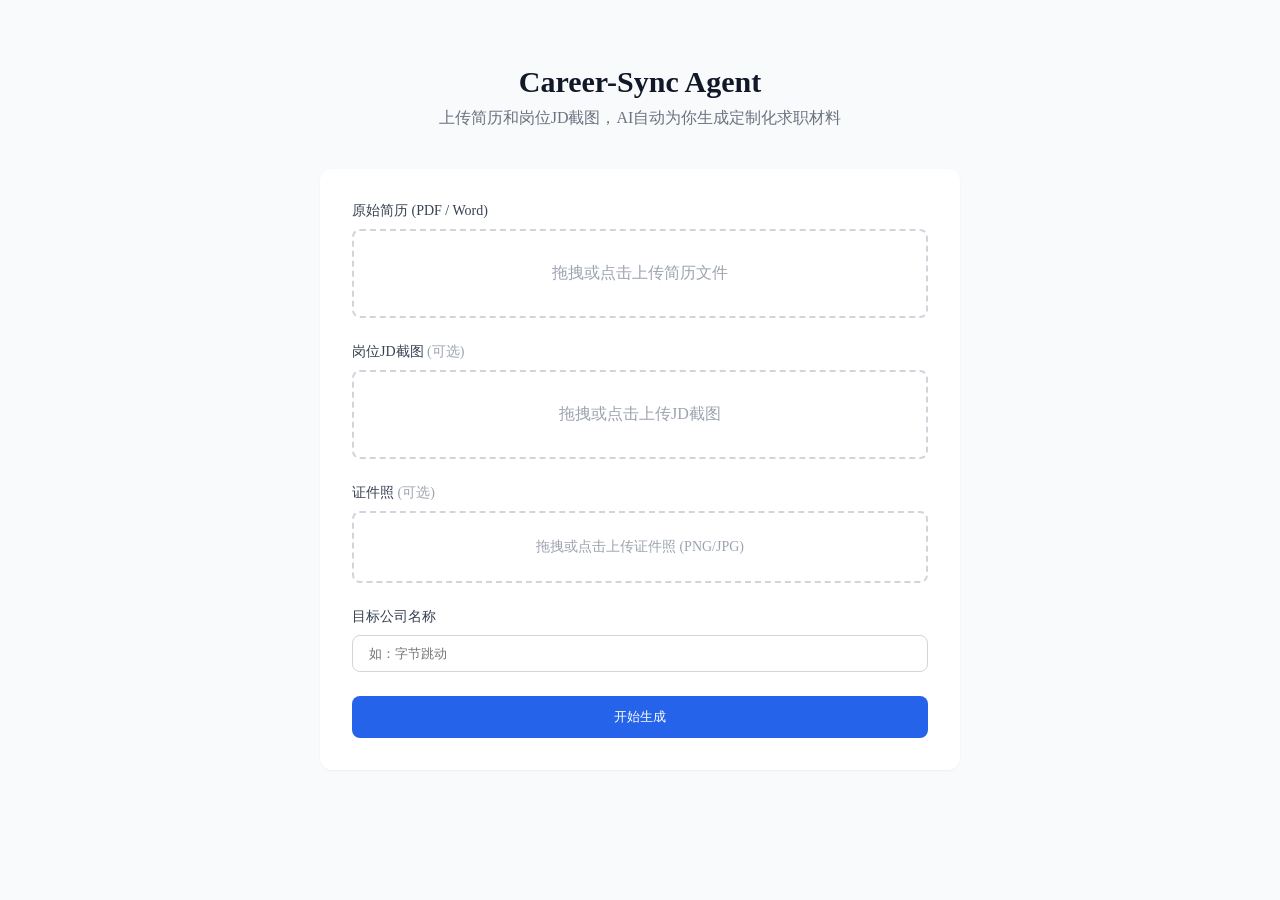
<file: templates/pages/index.html>
<!DOCTYPE html>
<html lang="zh-CN">
<head>
    <meta charset="UTF-8">
    <meta name="viewport" content="width=device-width, initial-scale=1.0">
    <title>Career-Sync Agent</title>
    <link rel="stylesheet" href="/static/tailwind.css">
</head>
<body class="bg-gray-50 min-h-screen">
    <div class="max-w-2xl mx-auto py-16 px-4">
        <h1 class="text-3xl font-bold text-center text-gray-900 mb-2">Career-Sync Agent</h1>
        <p class="text-center text-gray-500 mb-10">上传简历和岗位JD截图，AI自动为你生成定制化求职材料</p>

        <form id="upload-form" class="space-y-6 bg-white rounded-xl shadow-sm p-8">
            <!-- Resume Upload -->
            <div>
                <label class="block text-sm font-medium text-gray-700 mb-2">原始简历 (PDF / Word)</label>
                <div id="resume-drop" class="border-2 border-dashed border-gray-300 rounded-lg p-8 text-center cursor-pointer hover:border-blue-400 transition">
                    <input type="file" id="resume-input" accept=".pdf,.docx" class="hidden">
                    <p id="resume-hint" class="text-gray-400">拖拽或点击上传简历文件</p>
                    <p id="resume-name" class="text-blue-600 font-medium hidden"></p>
                </div>
            </div>

            <!-- JD Image Upload -->
            <div>
                <label class="block text-sm font-medium text-gray-700 mb-2">岗位JD截图 <span class="text-gray-400 font-normal">(可选)</span></label>
                <div id="jd-drop" class="border-2 border-dashed border-gray-300 rounded-lg p-8 text-center cursor-pointer hover:border-blue-400 transition">
                    <input type="file" id="jd-input" accept=".png,.jpg,.jpeg,.webp" class="hidden">
                    <p id="jd-hint" class="text-gray-400">拖拽或点击上传JD截图</p>
                    <p id="jd-name" class="text-blue-600 font-medium hidden"></p>
                </div>
            </div>

            <!-- Photo Upload (optional) -->
            <div>
                <label class="block text-sm font-medium text-gray-700 mb-2">证件照 <span class="text-gray-400 font-normal">(可选)</span></label>
                <div id="photo-drop" class="border-2 border-dashed border-gray-300 rounded-lg p-6 text-center cursor-pointer hover:border-blue-400 transition">
                    <input type="file" id="photo-input" accept=".png,.jpg,.jpeg" class="hidden">
                    <p id="photo-hint" class="text-gray-400 text-sm">拖拽或点击上传证件照 (PNG/JPG)</p>
                    <p id="photo-name" class="text-blue-600 font-medium text-sm hidden"></p>
                </div>
            </div>

            <!-- Company Name -->
            <div>
                <label class="block text-sm font-medium text-gray-700 mb-2">目标公司名称</label>
                <input type="text" id="company-name" class="w-full border border-gray-300 rounded-lg px-4 py-2.5 focus:ring-2 focus:ring-blue-500 focus:border-transparent outline-none" placeholder="如：字节跳动">
            </div>

            <!-- Submit -->
            <button type="submit" id="submit-btn" class="w-full bg-blue-600 text-white py-3 rounded-lg font-medium hover:bg-blue-700 disabled:bg-gray-400 transition">
                开始生成
            </button>
        </form>
    </div>

    <script>
    function setupDrop(dropId, inputId, hintId, nameId) {
        const drop = document.getElementById(dropId);
        const input = document.getElementById(inputId);
        drop.addEventListener('click', () => input.click());
        drop.addEventListener('dragover', e => { e.preventDefault(); drop.classList.add('border-blue-400', 'bg-blue-50'); });
        drop.addEventListener('dragleave', () => drop.classList.remove('border-blue-400', 'bg-blue-50'));
        drop.addEventListener('drop', e => {
            e.preventDefault();
            drop.classList.remove('border-blue-400', 'bg-blue-50');
            if (e.dataTransfer.files.length) {
                input.files = e.dataTransfer.files;
                document.getElementById(hintId).classList.add('hidden');
                document.getElementById(nameId).classList.remove('hidden');
                document.getElementById(nameId).textContent = e.dataTransfer.files[0].name;
            }
        });
        input.addEventListener('change', () => {
            if (input.files.length) {
                document.getElementById(hintId).classList.add('hidden');
                document.getElementById(nameId).classList.remove('hidden');
                document.getElementById(nameId).textContent = input.files[0].name;
            }
        });
    }

    setupDrop('resume-drop', 'resume-input', 'resume-hint', 'resume-name');
    setupDrop('jd-drop', 'jd-input', 'jd-hint', 'jd-name');
    setupDrop('photo-drop', 'photo-input', 'photo-hint', 'photo-name');

    document.getElementById('upload-form').addEventListener('submit', async e => {
        e.preventDefault();
        const resume = document.getElementById('resume-input').files[0];
        const jd = document.getElementById('jd-input').files[0];
        if (!resume) { alert('请上传简历文件'); return; }

        const btn = document.getElementById('submit-btn');
        const setBtn = (text) => { btn.textContent = text; };
        btn.disabled = true;
        setBtn('上传文件中...');

        const form = new FormData();
        form.append('resume', resume);
        if (jd) form.append('jd_image', jd);
        form.append('company_name', document.getElementById('company-name').value || '');
        const photo = document.getElementById('photo-input').files[0];
        if (photo) form.append('photo', photo);

        try {
            const res = await fetch('/api/upload', { method: 'POST', body: form });
            if (!res.ok) { const e = await res.json(); throw new Error(e.detail || '上传失败'); }
            const data = await res.json();
            if (!data.upload_id) throw new Error('上传响应缺少 upload_id');

            setBtn('创建任务中...');
            const genRes = await fetch(`/api/generate/${data.upload_id}`, {
                method: 'POST',
                headers: { 'Content-Type': 'application/json' },
                body: JSON.stringify({ company_name: data.company_name || '' })
            });
            if (!genRes.ok) { const e = await genRes.json(); throw new Error(e.detail || '创建任务失败'); }
            const genData = await genRes.json();
            if (!genData.task_id) throw new Error('创建任务响应缺少 task_id');

            setBtn('跳转中...');
            window.location.href = `/progress/${genData.task_id}`;
        } catch (err) {
            alert('操作失败: ' + (err.message || '未知错误'));
            btn.disabled = false;
            setBtn('开始生成');
        }
    });
    </script>
</body>
</html>
</file>
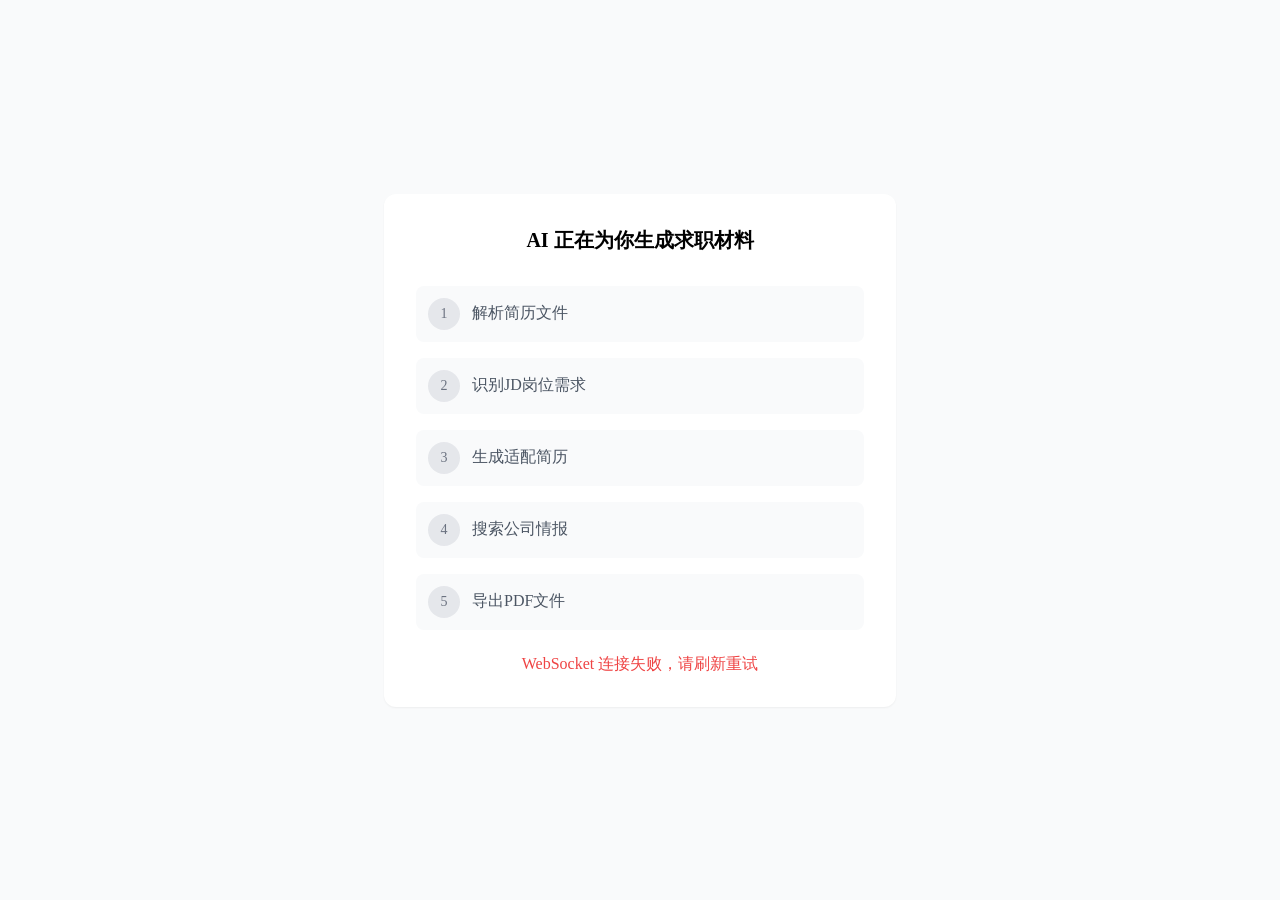
<file: templates/pages/progress.html>
<!DOCTYPE html>
<html lang="zh-CN">
<head>
    <meta charset="UTF-8">
    <meta name="viewport" content="width=device-width, initial-scale=1.0">
    <title>处理中 - Career-Sync</title>
    <link rel="stylesheet" href="/static/tailwind.css">
</head>
<body class="bg-gray-50 min-h-screen flex items-center justify-center">
    <div class="max-w-lg w-full mx-4 bg-white rounded-xl shadow-sm p-8">
        <h2 class="text-xl font-semibold text-center mb-8">AI 正在为你生成求职材料</h2>

        <div id="steps" class="space-y-4">
            <div id="step-M0_parse_resume" class="flex items-center gap-3 p-3 rounded-lg bg-gray-50">
                <div class="step-icon w-8 h-8 flex items-center justify-center rounded-full bg-gray-200 text-gray-500 text-sm font-medium">1</div>
                <span class="text-gray-600">解析简历文件</span>
                <div class="step-spinner ml-auto hidden w-5 h-5 border-2 border-blue-500 border-t-transparent rounded-full animate-spin"></div>
                <div class="step-check ml-auto hidden text-green-500 text-lg">&#10003;</div>
                <div class="step-error ml-auto hidden text-red-500 text-lg">&#10007;</div>
            </div>
            <div id="step-M1_parse_jd" class="flex items-center gap-3 p-3 rounded-lg bg-gray-50">
                <div class="step-icon w-8 h-8 flex items-center justify-center rounded-full bg-gray-200 text-gray-500 text-sm font-medium">2</div>
                <span class="text-gray-600">识别JD岗位需求</span>
                <div class="step-spinner ml-auto hidden w-5 h-5 border-2 border-blue-500 border-t-transparent rounded-full animate-spin"></div>
                <div class="step-check ml-auto hidden text-green-500 text-lg">&#10003;</div>
                <div class="step-error ml-auto hidden text-red-500 text-lg">&#10007;</div>
            </div>
            <div id="step-M2_generate" class="flex items-center gap-3 p-3 rounded-lg bg-gray-50">
                <div class="step-icon w-8 h-8 flex items-center justify-center rounded-full bg-gray-200 text-gray-500 text-sm font-medium">3</div>
                <span class="text-gray-600">生成适配简历</span>
                <div class="step-spinner ml-auto hidden w-5 h-5 border-2 border-blue-500 border-t-transparent rounded-full animate-spin"></div>
                <div class="step-check ml-auto hidden text-green-500 text-lg">&#10003;</div>
                <div class="step-error ml-auto hidden text-red-500 text-lg">&#10007;</div>
            </div>
            <div id="step-M3_intelligence" class="flex items-center gap-3 p-3 rounded-lg bg-gray-50">
                <div class="step-icon w-8 h-8 flex items-center justify-center rounded-full bg-gray-200 text-gray-500 text-sm font-medium">4</div>
                <span class="text-gray-600">搜索公司情报</span>
                <div class="step-spinner ml-auto hidden w-5 h-5 border-2 border-blue-500 border-t-transparent rounded-full animate-spin"></div>
                <div class="step-check ml-auto hidden text-green-500 text-lg">&#10003;</div>
                <div class="step-error ml-auto hidden text-red-500 text-lg">&#10007;</div>
            </div>
            <div id="step-render_pdf" class="flex items-center gap-3 p-3 rounded-lg bg-gray-50">
                <div class="step-icon w-8 h-8 flex items-center justify-center rounded-full bg-gray-200 text-gray-500 text-sm font-medium">5</div>
                <span class="text-gray-600">导出PDF文件</span>
                <div class="step-spinner ml-auto hidden w-5 h-5 border-2 border-blue-500 border-t-transparent rounded-full animate-spin"></div>
                <div class="step-check ml-auto hidden text-green-500 text-lg">&#10003;</div>
                <div class="step-error ml-auto hidden text-red-500 text-lg">&#10007;</div>
            </div>
        </div>

        <p id="error-msg" class="mt-6 text-red-500 text-center hidden"></p>
        <button id="retry-btn" onclick="location.reload()" class="mt-4 w-full bg-blue-600 text-white py-2 rounded-lg hidden hover:bg-blue-700">重试</button>
    </div>

    <script>
    const taskId = window.location.pathname.split('/').pop();
    const wsProtocol = location.protocol === 'https:' ? 'wss:' : 'ws:';
    const ws = new WebSocket(`${wsProtocol}//${location.host}/ws/${taskId}`);

    ws.onmessage = (event) => {
        const data = JSON.parse(event.data);
        updateStep(data.current_step);
        if (data.status === 'completed') {
            window.location.href = `/result/${taskId}`;
        } else if (data.status === 'failed') {
            document.getElementById('error-msg').textContent = '生成失败: ' + (data.error || '未知错误');
            document.getElementById('error-msg').classList.remove('hidden');
            document.getElementById('retry-btn').classList.remove('hidden');
        }
    };

    function updateStep(step) {
        const steps = ['M0_parse_resume', 'M1_parse_jd', 'M2_generate', 'M3_intelligence', 'render_pdf'];
        let found = false;
        steps.forEach(s => {
            const el = document.getElementById('step-' + s);
            if (!el) return;
            if (s === step) {
                found = true;
                el.querySelector('.step-icon').classList.replace('bg-gray-200', 'bg-blue-500');
                el.querySelector('.step-icon').classList.replace('text-gray-500', 'text-white');
                el.querySelector('.step-spinner').classList.remove('hidden');
                el.querySelector('.step-check').classList.add('hidden');
            } else if (!found) {
                el.querySelector('.step-icon').classList.replace('bg-gray-200', 'bg-green-500');
                el.querySelector('.step-icon').classList.replace('text-gray-500', 'text-white');
                el.querySelector('.step-spinner').classList.add('hidden');
                el.querySelector('.step-check').classList.remove('hidden');
            }
        });
    }

    ws.onerror = () => {
        document.getElementById('error-msg').textContent = 'WebSocket 连接失败，请刷新重试';
        document.getElementById('error-msg').classList.remove('hidden');
    };
    </script>
</body>
</html>
</file>
